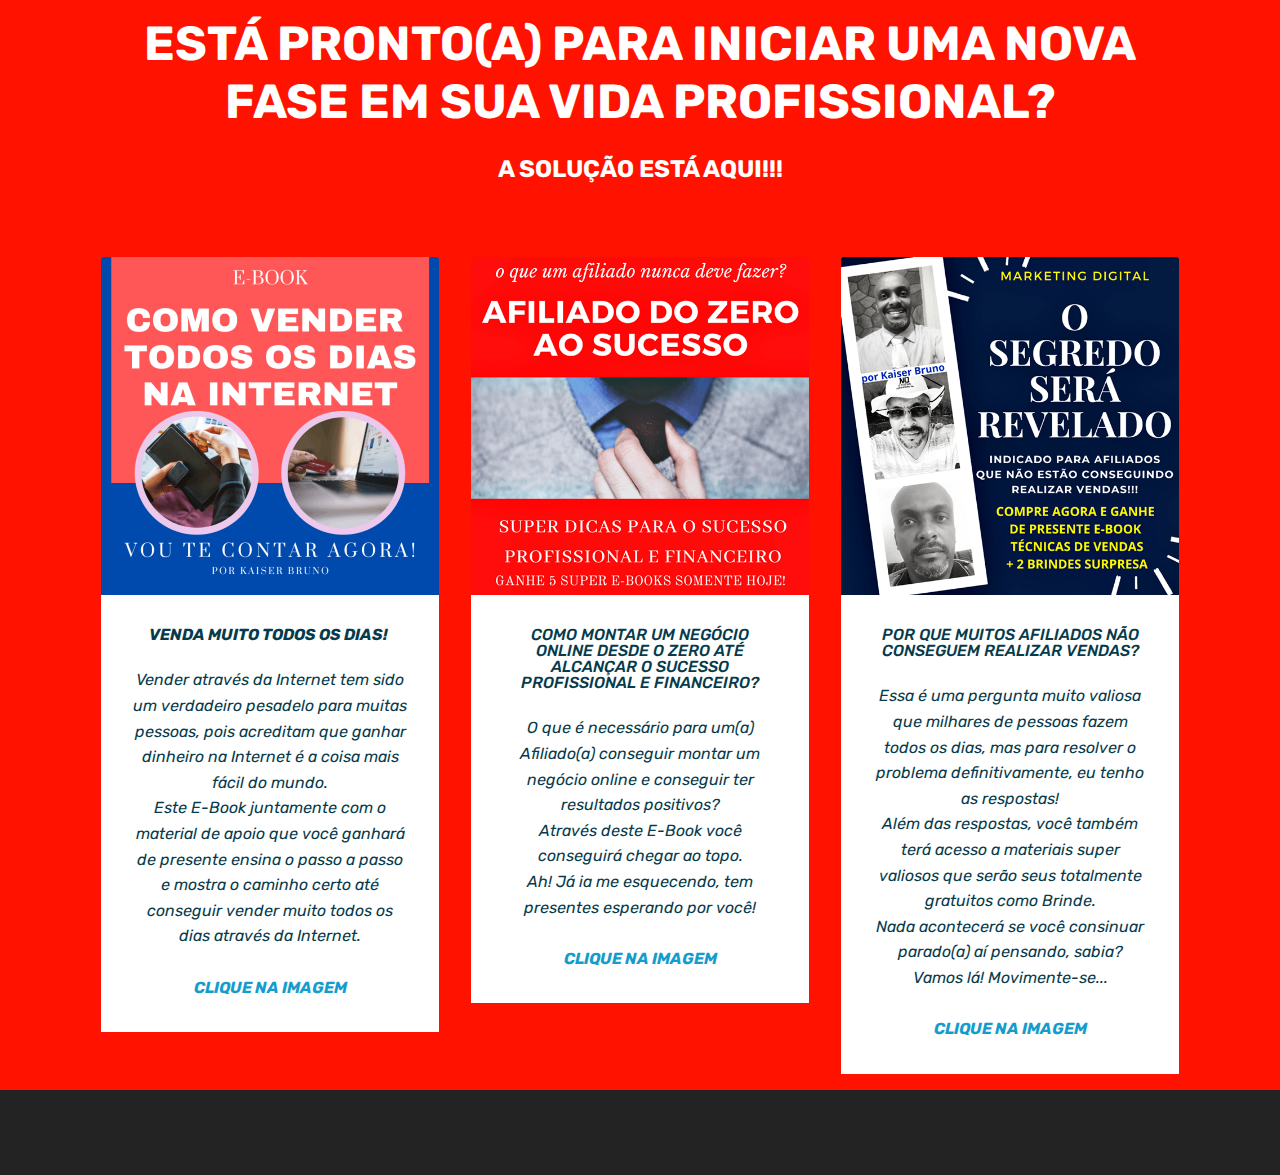
<file: index.html>
<!DOCTYPE html>
<html  >
<head>
  <!-- Site made with Mobirise Website Builder v4.12.3, https://mobirise.com -->
  <meta charset="UTF-8">
  <meta http-equiv="X-UA-Compatible" content="IE=edge">
  <meta name="generator" content="Mobirise v4.12.3, mobirise.com">
  <meta name="viewport" content="width=device-width, initial-scale=1, minimum-scale=1">
  <link rel="shortcut icon" href="assets/images/logo4.png" type="image/x-icon">
  <meta name="description" content="">
  
  
  <title>COMO VENDER TODOS OS DIAS NA INTERNET</title>
  <link rel="stylesheet" href="assets/bootstrap/css/bootstrap.min.css">
  <link rel="stylesheet" href="assets/bootstrap/css/bootstrap-grid.min.css">
  <link rel="stylesheet" href="assets/bootstrap/css/bootstrap-reboot.min.css">
  <link rel="stylesheet" href="assets/tether/tether.min.css">
  <link rel="stylesheet" href="assets/animatecss/animate.min.css">
  <link rel="stylesheet" href="assets/theme/css/style.css">
  <link rel="preload" as="style" href="assets/mobirise/css/mbr-additional.css"><link rel="stylesheet" href="assets/mobirise/css/mbr-additional.css" type="text/css">
  
  
  
</head>
<body>

<!-- Analytics -->
<!-- Google Analytics -->
<script>
window.ga=window.ga||function(){(ga.q=ga.q||[]).push(arguments)};ga.l=+new Date;
ga('create', 'UA-156899291-10', 'auto');
ga('send', 'pageview');
</script>
<script async src='https://www.google-analytics.com/analytics.js'></script>
<!-- End Google Analytics -->
<!-- /Analytics -->


  <section class="features18 popup-btn-cards cid-s1rIOv8RTz" id="features18-22">

    

    
    <div class="container">
        <h2 class="mbr-section-title pb-3 align-center mbr-fonts-style display-2"><strong>ESTÁ PRONTO(A) PARA INICIAR UMA NOVA FASE EM SUA VIDA PROFISSIONAL?</strong></h2>
        <h3 class="mbr-section-subtitle display-5 align-center mbr-fonts-style mbr-light"><strong>A SOLUÇÃO ESTÁ AQUI!!!</strong></h3>
        <div class="media-container-row pt-5 ">
            <div class="card p-3 col-12 col-md-6 col-lg-4">
                <div class="card-wrapper ">
                    <div class="card-img">
                        <div class="mbr-overlay"></div>
                        <div class="mbr-section-btn text-center"><a href="https://kaiserbruno.github.io/vendertodososdiasnainternet/" class="btn btn-secondary display-4" target="_blank">CONHECER AGORA!!!</a></div>
                        <a href="https://kaiserbruno.github.io/vendertodososdiasnainternet/" target="_blank"><img src="assets/images/afiliado-do-zero-ao-sucesso-1-676x676.png" alt="Mobirise" title=""></a>
                    </div>
                    <div class="card-box">
                        <h4 class="card-title mbr-fonts-style display-7"><strong><em>VENDA MUITO TODOS OS DIAS!</em>&nbsp;</strong></h4>
                        <p class="mbr-text mbr-fonts-style align-left display-7"><em>
                            Vender através da Internet tem sido um verdadeiro pesadelo para muitas pessoas, pois acreditam que ganhar dinheiro na Internet é a coisa mais fácil do mundo.<br>Este E-Book juntamente com o material de apoio que você ganhará de presente ensina o passo a passo e mostra o caminho certo até conseguir vender muito todos os dias através da Internet.</em><br><br><a href="https://kaiserbruno.github.io/vendertodososdiasnainternet/" target="_blank"><strong><em>CLIQUE NA IMAGEM</em></strong></a></p>
                    </div>
                </div>
            </div>
            <div class="card p-3 col-12 col-md-6 col-lg-4">
                <div class="card-wrapper">
                    <div class="card-img">
                        <div class="mbr-overlay"></div>
                        <div class="mbr-section-btn text-center"><a href="https://afiliadodozeroaosucesso.kpages.online/afiliadodozeroaosucesso" class="btn btn-secondary display-4" target="_blank">CONHECER AGORA!!!</a></div>
                        <a href="https://afiliadodozeroaosucesso.kpages.online/afiliadodozeroaosucesso" target="_blank"><img src="assets/images/600x600-3-600x600.png" alt="Mobirise" title=""></a>
                    </div>
                    <div class="card-box">
                        <h4 class="card-title mbr-fonts-style display-7"><em>COMO MONTAR UM NEGÓCIO ONLINE DESDE O ZERO ATÉ ALCANÇAR O SUCESSO PROFISSIONAL E FINANCEIRO?</em></h4>
                        <p class="mbr-text mbr-fonts-style display-7"><em>
                           O que é necessário para um(a) Afiliado(a) conseguir montar um negócio online e conseguir ter resultados positivos?<br>Através deste E-Book você conseguirá chegar ao topo.</em><br><em>Ah! Já ia me esquecendo, tem presentes esperando por você!</em><br><br><a href="https://afiliadodozeroaosucesso.kpages.online/afiliadodozeroaosucesso" target="_blank"><strong><em>CLIQUE NA IMAGEM</em></strong></a></p>
                    </div>
                </div>
            </div>

            <div class="card p-3 col-12 col-md-6 col-lg-4">
                <div class="card-wrapper">
                    <div class="card-img">
                        <div class="mbr-overlay"></div>
                        <div class="mbr-section-btn text-center"><a href="https://afiliadodozeroaosucesso.kpages.online/osegredoserarevelado" class="btn btn-secondary display-4" target="_blank">CONHECER AGORA!!!</a></div>
                        <a href="https://afiliadodozeroaosucesso.kpages.online/osegredoserarevelado" target="_blank"><img src="assets/images/600x600-2-600x600.png" alt="Mobirise" title=""></a>
                    </div>
                    <div class="card-box">
                        <h4 class="card-title mbr-fonts-style display-7"><em>POR QUE MUITOS AFILIADOS NÃO CONSEGUEM REALIZAR VENDAS?</em></h4>
                        <p class="mbr-text mbr-fonts-style display-7"><em>
                            Essa é uma pergunta muito valiosa que milhares de pessoas fazem todos os dias, mas para resolver o problema definitivamente, eu tenho as respostas!<br>Além das respostas, você também terá acesso a materiais super valiosos que serão seus totalmente gratuitos como Brinde.</em><br><em>Nada acontecerá se você consinuar parado(a) aí pensando, sabia?</em><br><em>Vamos lá! Movimente-se...<br></em><br><a href="https://afiliadodozeroaosucesso.kpages.online/osegredoserarevelado" target="_blank"><strong><em>CLIQUE NA IMAGEM</em></strong></a></p>
                    </div>
                </div>
            </div>

            
        </div>
    </div>
</section>

<section class="engine"><a href="https://mobirise.info/l">free website templates</a></section><section once="footers" class="cid-rYIjYRAOC5" id="footer6-1s">

    

    

    <div class="container">
        <div class="media-container-row align-center mbr-white">
            <div class="col-12">
                <p class="mbr-text mb-0 mbr-fonts-style display-7">
                    © Copyright 2020 Kaiser Bruno - All Rights Reserved
                </p>
            </div>
        </div>
    </div>
</section>


  <script src="assets/web/assets/jquery/jquery.min.js"></script>
  <script src="assets/popper/popper.min.js"></script>
  <script src="assets/bootstrap/js/bootstrap.min.js"></script>
  <script src="assets/tether/tether.min.js"></script>
  <script src="assets/smoothscroll/smooth-scroll.js"></script>
  <script src="assets/mbr-popup-btns/mbr-popup-btns.js"></script>
  <script src="assets/viewportchecker/jquery.viewportchecker.js"></script>
  <script src="assets/theme/js/script.js"></script>
  
  
 <div id="scrollToTop" class="scrollToTop mbr-arrow-up"><a style="text-align: center;"><i class="mbr-arrow-up-icon mbr-arrow-up-icon-cm cm-icon cm-icon-smallarrow-up"></i></a></div>
    <input name="animation" type="hidden">
  </body>
</html>
</file>
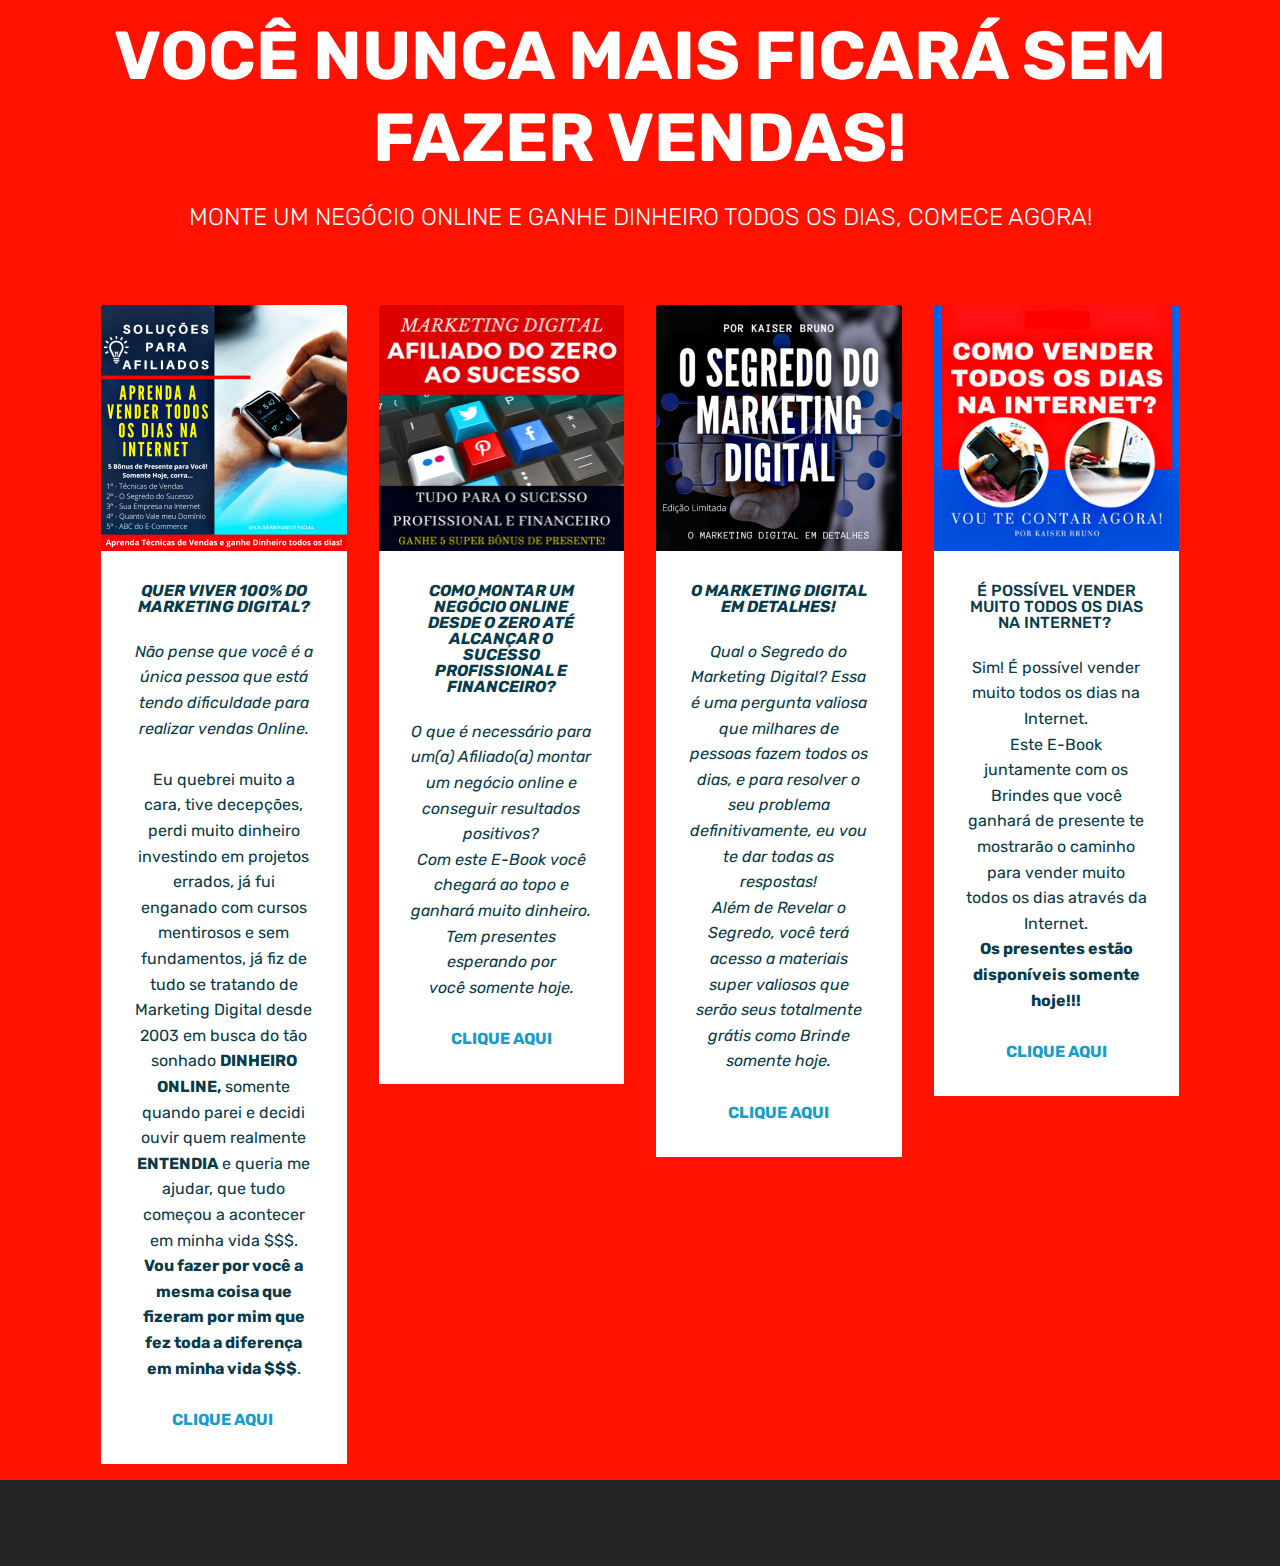
<file: home.html>
<!DOCTYPE html>
<html  >
<head>
  <!-- Site made with Mobirise Website Builder v4.12.3, https://mobirise.com -->
  <meta charset="UTF-8">
  <meta http-equiv="X-UA-Compatible" content="IE=edge">
  <meta name="generator" content="Mobirise v4.12.3, mobirise.com">
  <meta name="viewport" content="width=device-width, initial-scale=1, minimum-scale=1">
  <link rel="shortcut icon" href="assets/images/logo4.png" type="image/x-icon">
  <meta name="description" content="Escolha o E-Book que melhor lhe interessar e comece uma nova fase profissional no Marketing Digital.
Aprenda a crescer e ganhar muito dinheiro trabalhando através da Internet no conforto da sua casa.">
  
  
  <title>E-BOOKS PARA O MARKETING DIGITAL</title>
  <link rel="stylesheet" href="assets/web/assets/mobirise-icons/mobirise-icons.css">
  <link rel="stylesheet" href="assets/bootstrap/css/bootstrap.min.css">
  <link rel="stylesheet" href="assets/bootstrap/css/bootstrap-grid.min.css">
  <link rel="stylesheet" href="assets/bootstrap/css/bootstrap-reboot.min.css">
  <link rel="stylesheet" href="assets/tether/tether.min.css">
  <link rel="stylesheet" href="assets/animatecss/animate.min.css">
  <link rel="stylesheet" href="assets/theme/css/style.css">
  <link rel="preload" as="style" href="assets/mobirise/css/mbr-additional.css"><link rel="stylesheet" href="assets/mobirise/css/mbr-additional.css" type="text/css">
  
  
  
</head>
<body>

<!-- Analytics -->
<!-- Google Analytics -->
<script>
window.ga=window.ga||function(){(ga.q=ga.q||[]).push(arguments)};ga.l=+new Date;
ga('create', 'UA-156899291-10', 'auto');
ga('send', 'pageview');
</script>
<script async src='https://www.google-analytics.com/analytics.js'></script>
<!-- End Google Analytics -->

<!-- Facebook Pixel Code -->
<script>
  !function(f,b,e,v,n,t,s)
  {if(f.fbq)return;n=f.fbq=function(){n.callMethod?
  n.callMethod.apply(n,arguments):n.queue.push(arguments)};
  if(!f._fbq)f._fbq=n;n.push=n;n.loaded=!0;n.version='2.0';
  n.queue=[];t=b.createElement(e);t.async=!0;
  t.src=v;s=b.getElementsByTagName(e)[0];
  s.parentNode.insertBefore(t,s)}(window, document,'script',
  'https://connect.facebook.net/en_US/fbevents.js');
  fbq('init', '560024791331151');
  fbq('track', 'PageView');
</script>
<noscript><img height="1" width="1" style="display:none"
  src="https://www.facebook.com/tr?id=560024791331151&ev=PageView&noscript=1"
/></noscript>
<!-- End Facebook Pixel Code -->
<!-- /Analytics -->


  <section class="features18 popup-btn-cards cid-s1rIOv8RTz" id="features18-22">

    

    
    <div class="container">
        <h2 class="mbr-section-title pb-3 align-center mbr-fonts-style display-1"><strong>VOCÊ NUNCA MAIS FICARÁ SEM FAZER VENDAS!</strong></h2>
        <h3 class="mbr-section-subtitle display-5 align-center mbr-fonts-style mbr-light display-2">MONTE UM NEGÓCIO ONLINE E GANHE DINHEIRO TODOS OS DIAS, COMECE AGORA!</h3>
        <div class="media-container-row pt-5 ">
            <div class="card p-3 col-12 col-md-6 col-lg-3">
                <div class="card-wrapper ">
                    <div class="card-img">
                        <div class="mbr-overlay"></div>
                        <div class="mbr-section-btn text-center"><a href="https://afiliadodozeroaosucesso.kpages.online/naodesisti" class="btn btn-secondary display-4" target="_blank"><span class="mbri-touch mbr-iconfont mbr-iconfont-btn"></span>SABER MAIS!</a></div>
                        <a href="https://afiliadodozeroaosucesso.kpages.online/naodesisti"><img src="assets/images/capa-como-vender-todos-os-dias-na-internet-492x492.png" alt="Mobirise" title=""></a>
                    </div>
                    <div class="card-box">
                        <h4 class="card-title mbr-fonts-style display-7"><strong><em>QUER VIVER 100% DO MARKETING DIGITAL?</em></strong></h4>
                        <p class="mbr-text mbr-fonts-style align-left display-7"><em>Não pense que você é a única pessoa que está tendo dificuldade para realizar vendas Online.</em><br><br>Eu quebrei muito a cara, tive decepções, perdi muito dinheiro investindo em projetos errados, já fui enganado com cursos mentirosos e sem fundamentos, já fiz de tudo se tratando de Marketing Digital desde 2003 em busca do tão sonhado <strong>DINHEIRO ONLINE,</strong>&nbsp;somente quando parei e decidi ouvir quem realmente <strong>ENTENDIA</strong> e queria me ajudar, que tudo começou a acontecer em minha vida $$$.
<br><strong>Vou fazer por você a mesma coisa que fizeram por mim que fez toda a diferença em minha vida $$$</strong>.<br><br><a href="https://afiliadodozeroaosucesso.kpages.online/naodesisti" target="_blank"><strong>CLIQUE AQUI&nbsp;</strong></a><em><strong><br></strong></em></p>
                    </div>
                </div>
            </div>
            <div class="card p-3 col-12 col-md-6 col-lg-3">
                <div class="card-wrapper">
                    <div class="card-img">
                        <div class="mbr-overlay"></div>
                        <div class="mbr-section-btn text-center"><a href="https://afiliadodozeroaosucesso.kpages.online/afiliadodozeroaosucesso" class="btn btn-secondary display-4" target="_blank"><span class="mbri-touch mbr-iconfont mbr-iconfont-btn"></span>SABER MAIS!</a></div>
                        <a href="https://afiliadodozeroaosucesso.kpages.online/afiliadodozeroaosucesso" target="_blank"><img src="assets/images/600x600-2-492x492.png" alt="Mobirise" title=""></a>
                    </div>
                    <div class="card-box">
                        <h4 class="card-title mbr-fonts-style display-7"><em><strong>COMO MONTAR UM NEGÓCIO ONLINE DESDE O ZERO ATÉ ALCANÇAR O SUCESSO PROFISSIONAL E FINANCEIRO?</strong></em></h4>
                        <p class="mbr-text mbr-fonts-style display-7"><em>
                           O que é necessário para um(a) Afiliado(a) montar um negócio online e conseguir resultados positivos?<br>Com este E-Book você chegará ao topo e ganhará muito dinheiro.</em><br><em>Tem presentes esperando por você&nbsp;</em><em>somente hoje.</em><br><br><em><a href="https://afiliadodozeroaosucesso.kpages.online/afiliadodozeroaosucesso" target="_blank"><strong>CLIQUE AQUI</strong></a></em><strong><em><br></em></strong></p>
                    </div>
                </div>
            </div>

            <div class="card p-3 col-12 col-md-6 col-lg-3">
                <div class="card-wrapper">
                    <div class="card-img">
                        <div class="mbr-overlay"></div>
                        <div class="mbr-section-btn text-center"><a href="https://afiliadodozeroaosucesso.kpages.online/osegredoserarevelado" class="btn btn-secondary display-4" target="_blank"><span class="mbri-touch mbr-iconfont mbr-iconfont-btn"></span>SABER MAIS!</a></div>
                        <a href="https://afiliadodozeroaosucesso.kpages.online/osegredoserarevelado" target="_blank"><img src="assets/images/600x600-1-492x492.png" alt="Mobirise" title=""></a>
                    </div>
                    <div class="card-box">
                        <h4 class="card-title mbr-fonts-style display-7"><em><strong>O MARKETING DIGITAL EM DETALHES!</strong></em></h4>
                        <p class="mbr-text mbr-fonts-style display-7"><em>Qual o Segredo do Marketing Digital? Essa é uma pergunta valiosa que milhares de pessoas fazem todos os dias, e para resolver o seu problema definitivamente, eu vou te dar todas as respostas!<br>Além de Revelar o Segredo, você terá acesso a materiais super valiosos que serão seus totalmente grátis como Brinde somente hoje.</em><br><br><em><a href="https://afiliadodozeroaosucesso.kpages.online/osegredoserarevelado" target="_blank"><strong>CLIQUE AQUI</strong></a></em><strong><em><br></em></strong></p>
                    </div>
                </div>
            </div>

            <div class="card p-3 col-12 col-md-6 col-lg-3">
                <div class="card-wrapper">
                    <div class="card-img">
                        <div class="mbr-overlay"></div>
                        <div class="mbr-section-btn text-center"><a href="https://mobirise.co" class="btn btn-secondary display-4"><span class="mbri-touch mbr-iconfont mbr-iconfont-btn"></span>SABER MAIS!</a></div>
                        <a href="https://kaiserbruno.github.io/vendertodososdiasnainternet/"><img src="assets/images/300x300-1-300x300.png" alt="Mobirise" title=""></a>
                    </div>
                    <div class="card-box">
                        <h4 class="card-title mbr-fonts-style display-7">É POSSÍVEL VENDER MUITO TODOS OS DIAS NA INTERNET?&nbsp;</h4>
                        <p class="mbr-text mbr-fonts-style display-7">Sim! É possível vender muito todos os dias na Internet.<br>Este E-Book juntamente com os Brindes que você ganhará de presente te mostrarão o caminho para vender muito todos os dias através da Internet.
<br><strong>Os presentes estão disponíveis somente hoje!!!</strong><br><br><a href="https://kaiserbruno.github.io/vendertodososdiasnainternet/" target="_blank"><strong>CLIQUE AQUI</strong></a></p>
                    </div>
                </div>
            </div>
        </div>
    </div>
</section>

<section class="engine"><a href="https://mobirise.info/h">create a web page for free</a></section><section once="footers" class="cid-rYIjYRAOC5" id="footer6-1s">

    

    

    <div class="container">
        <div class="media-container-row align-center mbr-white">
            <div class="col-12">
                <p class="mbr-text mb-0 mbr-fonts-style display-7">
                    © Copyright 2020 Kaiser Bruno - All Rights Reserved
                </p>
            </div>
        </div>
    </div>
</section>


  <script src="assets/web/assets/jquery/jquery.min.js"></script>
  <script src="assets/popper/popper.min.js"></script>
  <script src="assets/bootstrap/js/bootstrap.min.js"></script>
  <script src="assets/tether/tether.min.js"></script>
  <script src="assets/smoothscroll/smooth-scroll.js"></script>
  <script src="assets/mbr-popup-btns/mbr-popup-btns.js"></script>
  <script src="assets/viewportchecker/jquery.viewportchecker.js"></script>
  <script src="assets/theme/js/script.js"></script>
  
  
 <div id="scrollToTop" class="scrollToTop mbr-arrow-up"><a style="text-align: center;"><i class="mbr-arrow-up-icon mbr-arrow-up-icon-cm cm-icon cm-icon-smallarrow-up"></i></a></div>
    <input name="animation" type="hidden">
  </body>
</html>
</file>
<file: assets/theme/css/style.css>
@charset "UTF-8";
/*!
 * Mobirise v4 theme (https://mobirise.com/)
 * Copyright 2017 Mobirise
 */
section {
  background-color: #eeeeee;
}

body {
  font-style: normal;
  line-height: 1.5;
}

section,
.container,
.container-fluid {
  position: relative;
  word-wrap: break-word;
}

a.mbr-iconfont:hover {
  text-decoration: none;
}

.article .lead p,
.article .lead ul,
.article .lead ol,
.article .lead pre,
.article .lead blockquote {
  margin-bottom: 0;
}

ul,
ol,
pre,
blockquote {
  margin-bottom: 2.3125rem;
}

pre {
  background: #f4f4f4;
  padding: 10px 24px;
  white-space: pre-wrap;
}

.inactive {
  -webkit-user-select: none;
  -moz-user-select: none;
  -ms-user-select: none;
  user-select: none;
  pointer-events: none;
  -webkit-user-drag: none;
  user-drag: none;
}

.mbr-section__comments .row {
  justify-content: center;
  -webkit-justify-content: center;
}

a {
  font-style: normal;
  font-weight: 400;
  cursor: pointer;
}
a, a:hover {
  text-decoration: none;
}

figure {
  margin-bottom: 0;
}

body {
  color: #232323;
}

h1,
h2,
h3,
h4,
h5,
h6,
.h1,
.h2,
.h3,
.h4,
.h5,
.h6,
.display-1,
.display-2,
.display-3,
.display-4 {
  line-height: 1;
  word-break: break-word;
  word-wrap: break-word;
}

.mbr-section-title {
  font-style: normal;
  line-height: 1.2;
}

.mbr-section-subtitle {
  line-height: 1.3;
}

.mbr-text {
  font-style: normal;
  line-height: 1.6;
}

b,
strong {
  font-weight: bold;
}

blockquote {
  padding: 10px 0 10px 20px;
  position: relative;
  border-left: 2px solid;
  border-color: #ff3366;
}

input:-webkit-autofill, input:-webkit-autofill:hover, input:-webkit-autofill:focus, input:-webkit-autofill:active {
  transition-delay: 9999s;
  transition-property: background-color, color;
}

textarea[type=hidden] {
  display: none;
}

body {
  position: relative;
}

section {
  background-position: 50% 50%;
  background-repeat: no-repeat;
  background-size: cover;
}
section .mbr-background-video,
section .mbr-background-video-preview {
  position: absolute;
  bottom: 0;
  left: 0;
  right: 0;
  top: 0;
}

.hidden {
  visibility: hidden;
}

.mbr-z-index20 {
  z-index: 20;
}

/*! Base colors */
.mbr-white {
  color: #ffffff;
}

.mbr-black {
  color: #000000;
}

.mbr-bg-white {
  background-color: #ffffff;
}

.mbr-bg-black {
  background-color: #000000;
}

/*! Text-aligns */
.align-left {
  text-align: left;
}

.align-center {
  text-align: center;
}

.align-right {
  text-align: right;
}

@media (max-width: 767px) {
  .align-left,
.align-center,
.align-right,
.mbr-section-btn,
.mbr-section-title {
    text-align: center;
  }
}
/*! Font-weight  */
.mbr-light {
  font-weight: 300;
}

.mbr-regular {
  font-weight: 400;
}

.mbr-semibold {
  font-weight: 500;
}

.mbr-bold {
  font-weight: 700;
}

/*! Media  */
.media-size-item {
  -webkit-flex: 1 1 auto;
  -moz-flex: 1 1 auto;
  -ms-flex: 1 1 auto;
  -o-flex: 1 1 auto;
  flex: 1 1 auto;
}

.media-content {
  -webkit-flex-basis: 100%;
  flex-basis: 100%;
}

.media-container-row {
  display: -ms-flexbox;
  display: -webkit-flex;
  display: flex;
  -webkit-flex-direction: row;
  -ms-flex-direction: row;
  flex-direction: row;
  -webkit-flex-wrap: wrap;
  -ms-flex-wrap: wrap;
  flex-wrap: wrap;
  -webkit-justify-content: center;
  -ms-flex-pack: center;
  justify-content: center;
  -webkit-align-content: center;
  -ms-flex-line-pack: center;
  align-content: center;
  -webkit-align-items: start;
  -ms-flex-align: start;
  align-items: start;
}
.media-container-row .media-size-item {
  width: 400px;
}

.media-container-column {
  display: -ms-flexbox;
  display: -webkit-flex;
  display: flex;
  -webkit-flex-direction: column;
  -ms-flex-direction: column;
  flex-direction: column;
  -webkit-flex-wrap: wrap;
  -ms-flex-wrap: wrap;
  flex-wrap: wrap;
  -webkit-justify-content: center;
  -ms-flex-pack: center;
  justify-content: center;
  -webkit-align-content: center;
  -ms-flex-line-pack: center;
  align-content: center;
  -webkit-align-items: stretch;
  -ms-flex-align: stretch;
  align-items: stretch;
}
.media-container-column > * {
  width: 100%;
}

@media (min-width: 992px) {
  .media-container-row {
    -webkit-flex-wrap: nowrap;
    -ms-flex-wrap: nowrap;
    flex-wrap: nowrap;
  }
}
figure {
  overflow: hidden;
}

figure[mbr-media-size] {
  transition: width 0.1s;
}

.mbr-figure img,
.mbr-figure iframe {
  display: block;
  width: 100%;
}

.card {
  background-color: transparent;
  border: none;
}

.card-box {
  width: 100%;
}

.card-img {
  text-align: center;
  flex-shrink: 0;
  -webkit-flex-shrink: 0;
}

.media {
  max-width: 100%;
  margin: 0 auto;
}

.mbr-figure {
  -ms-flex-item-align: center;
  -ms-grid-row-align: center;
  -webkit-align-self: center;
  align-self: center;
}

.media-container > div {
  max-width: 100%;
}

.mbr-figure img,
.card-img img {
  width: 100%;
}

@media (max-width: 991px) {
  .media-size-item {
    width: auto !important;
  }

  .media {
    width: auto;
  }

  .mbr-figure {
    width: 100% !important;
  }
}
/*! Buttons */
.btn {
  font-weight: 500;
  border-width: 2px;
  font-style: normal;
  letter-spacing: 1px;
  margin: 0.4rem 0.8rem;
  white-space: normal;
  -webkit-transition: all 0.3s ease-in-out;
  -moz-transition: all 0.3s ease-in-out;
  transition: all 0.3s ease-in-out;
  display: inline-flex;
  align-items: center;
  justify-content: center;
  word-break: break-word;
  -webkit-align-items: center;
  -webkit-justify-content: center;
  display: -webkit-inline-flex;
}

.btn-sm {
  font-weight: 500;
  letter-spacing: 1px;
  -webkit-transition: all 0.3s ease-in-out;
  -moz-transition: all 0.3s ease-in-out;
  transition: all 0.3s ease-in-out;
}

.btn-md {
  font-weight: 500;
  letter-spacing: 1px;
  margin: 0.4rem 0.8rem !important;
  -webkit-transition: all 0.3s ease-in-out;
  -moz-transition: all 0.3s ease-in-out;
  transition: all 0.3s ease-in-out;
}

.btn-lg {
  font-weight: 500;
  letter-spacing: 1px;
  margin: 0.4rem 0.8rem !important;
  -webkit-transition: all 0.3s ease-in-out;
  -moz-transition: all 0.3s ease-in-out;
  transition: all 0.3s ease-in-out;
}

.mbr-section-btn {
  margin-left: -0.25rem;
  margin-right: -0.25rem;
  font-size: 0;
}

nav .mbr-section-btn {
  margin-left: 0rem;
  margin-right: 0rem;
}

.btn-form {
  border-radius: 0;
}
.btn-form:hover {
  cursor: pointer;
}

/*! Btn icon margin */
.btn .mbr-iconfont,
.btn.btn-sm .mbr-iconfont {
  cursor: pointer;
  margin-right: 0.5rem;
}

.btn.btn-md .mbr-iconfont,
.btn.btn-md .mbr-iconfont {
  margin-right: 0.8rem;
}

.mbr-regular {
  font-weight: 400;
}

.mbr-semibold {
  font-weight: 500;
}

.mbr-bold {
  font-weight: 700;
}

[type=submit] {
  -webkit-appearance: none;
}

/*! Full-screen */
.mbr-fullscreen .mbr-overlay {
  min-height: 100vh;
}

.mbr-fullscreen {
  display: flex;
  display: -webkit-flex;
  display: -moz-flex;
  display: -ms-flex;
  display: -o-flex;
  align-items: center;
  -webkit-align-items: center;
  min-height: 100vh;
  padding-top: 3rem;
  padding-bottom: 3rem;
}

/*! Map */
.map {
  height: 25rem;
  position: relative;
}
.map iframe {
  width: 100%;
  height: 100%;
}

.mbr-overlay {
  background-color: #000;
  bottom: 0;
  left: 0;
  opacity: 0.5;
  position: absolute;
  right: 0;
  top: 0;
  z-index: 0;
  pointer-events: none;
}

/* Form */
blockquote {
  font-style: italic;
  padding: 10px 0 10px 20px;
  font-size: 1.09rem;
  position: relative;
  border-width: 3px;
}

.form-control {
  background-color: #f5f5f5;
  box-shadow: none;
  color: #565656;
  line-height: 1.43;
  min-height: 3.5em;
  padding: 1.07em 0.5em;
}
.form-control, .form-control:focus {
  border: 1px solid #e8e8e8;
}
.form-active .form-control:invalid {
  border-color: red;
}

.form-control-label {
  position: relative;
  cursor: pointer;
  margin-bottom: 0.357em;
  padding: 0;
}

.alert {
  color: #ffffff;
  border-radius: 0;
  border: 0;
  font-size: 0.875rem;
  line-height: 1.5;
  margin-bottom: 1.875rem;
  padding: 1.25rem;
  position: relative;
}
.alert.alert-form::after {
  background-color: inherit;
  bottom: -7px;
  content: "";
  display: block;
  height: 14px;
  left: 50%;
  margin-left: -7px;
  position: absolute;
  transform: rotate(45deg);
  width: 14px;
  -webkit-transform: rotate(45deg);
}

.form-asterisk {
  font-family: initial;
  position: absolute;
  top: -2px;
  font-weight: normal;
}

/*! Scroll to top arrow */
#scrollToTop a i:before {
  content: "";
  position: absolute;
  height: 40%;
  top: 25%;
  background: #fff;
  width: 2px;
  left: calc(50% - 1px);
}
#scrollToTop a i:after {
  content: "";
  position: absolute;
  display: block;
  border-top: 2px solid #fff;
  border-right: 2px solid #fff;
  width: 40%;
  height: 40%;
  left: 30%;
  bottom: 30%;
  transform: rotate(135deg);
  -webkit-transform: rotate(135deg);
}

.mbr-arrow-up {
  bottom: 25px;
  right: 90px;
  position: fixed;
  text-align: right;
  z-index: 5000;
  color: #ffffff;
  font-size: 32px;
  transform: rotate(180deg);
  -webkit-transform: rotate(180deg);
}

.mbr-arrow-up a {
  background: rgba(0, 0, 0, 0.2);
  border-radius: 3px;
  color: #fff;
  display: inline-block;
  height: 60px;
  width: 60px;
  outline-style: none !important;
  position: relative;
  text-decoration: none;
  transition: all 0.3s ease-in-out;
  cursor: pointer;
  text-align: center;
}
.mbr-arrow-up a:hover {
  background-color: rgba(0, 0, 0, 0.4);
}
.mbr-arrow-up a i {
  line-height: 60px;
}

.mbr-arrow-up-icon {
  display: block;
  color: #fff;
}

.mbr-arrow-up-icon::before {
  content: "›";
  display: inline-block;
  font-family: serif;
  font-size: 32px;
  line-height: 1;
  font-style: normal;
  position: relative;
  top: 6px;
  left: -4px;
  -webkit-transform: rotate(-90deg);
  transform: rotate(-90deg);
}

/*! Arrow Down */
.mbr-arrow {
  position: absolute;
  bottom: 45px;
  left: 50%;
  width: 60px;
  height: 60px;
  cursor: pointer;
  background-color: rgba(80, 80, 80, 0.5);
  border-radius: 50%;
  -webkit-transform: translateX(-50%);
  transform: translateX(-50%);
}
.mbr-arrow > a {
  display: inline-block;
  text-decoration: none;
  outline-style: none;
  -webkit-animation: arrowdown 1.7s ease-in-out infinite;
  animation: arrowdown 1.7s ease-in-out infinite;
}
.mbr-arrow > a > i {
  position: absolute;
  top: -2px;
  left: 15px;
  font-size: 2rem;
}

@keyframes arrowdown {
  0% {
    transform: translateY(0px);
    -webkit-transform: translateY(0px);
  }
  50% {
    transform: translateY(-5px);
    -webkit-transform: translateY(-5px);
  }
  100% {
    transform: translateY(0px);
    -webkit-transform: translateY(0px);
  }
}
@-webkit-keyframes arrowdown {
  0% {
    transform: translateY(0px);
    -webkit-transform: translateY(0px);
  }
  50% {
    transform: translateY(-5px);
    -webkit-transform: translateY(-5px);
  }
  100% {
    transform: translateY(0px);
    -webkit-transform: translateY(0px);
  }
}
@media (max-width: 500px) {
  .mbr-arrow-up {
    left: 50%;
    right: auto;
    transform: translateX(-50%) rotate(180deg);
    -webkit-transform: translateX(-50%) rotate(180deg);
  }
}
/*Gradients animation*/
@keyframes gradient-animation {
  from {
    background-position: 0% 100%;
    animation-timing-function: ease-in-out;
  }
  to {
    background-position: 100% 0%;
    animation-timing-function: ease-in-out;
  }
}
@-webkit-keyframes gradient-animation {
  from {
    background-position: 0% 100%;
    animation-timing-function: ease-in-out;
  }
  to {
    background-position: 100% 0%;
    animation-timing-function: ease-in-out;
  }
}
.bg-gradient {
  background-size: 200% 200%;
  animation: gradient-animation 5s infinite alternate;
  -webkit-animation: gradient-animation 5s infinite alternate;
}

.menu .navbar-brand {
  display: -webkit-flex;
}
.menu .navbar-brand span {
  display: flex;
  display: -webkit-flex;
}
.menu .navbar-brand .navbar-caption-wrap {
  display: -webkit-flex;
}
.menu .navbar-brand .navbar-logo img {
  display: -webkit-flex;
}
@media (min-width: 768px) and (max-width: 1023px) {
  .menu .navbar-toggleable-sm .navbar-nav {
    display: -webkit-box;
    display: -webkit-flex;
    display: -ms-flexbox;
  }
}
@media (max-width: 1023px) {
  .menu .navbar-collapse {
    max-height: 93.5vh;
  }
  .menu .navbar-collapse.show {
    overflow: auto;
  }
}
@media (min-width: 1024px) {
  .menu .navbar-nav.nav-dropdown {
    display: -webkit-flex;
  }
  .menu .navbar-toggleable-sm .navbar-collapse {
    display: -webkit-flex !important;
  }
  .menu .collapsed .navbar-collapse {
    max-height: 93.5vh;
  }
  .menu .collapsed .navbar-collapse.show {
    overflow: auto;
  }
}
@media (max-width: 767px) {
  .menu .navbar-collapse {
    max-height: 80vh;
  }
}

/* Others*/
.note-check a[data-value=Rubik] {
  font-style: normal;
}

.mbr-arrow a {
  color: #ffffff;
}

@media (max-width: 767px) {
  .mbr-arrow {
    display: none;
  }
}
.navbar {
  display: -webkit-flex;
  -webkit-flex-wrap: wrap;
  -webkit-align-items: center;
  -webkit-justify-content: space-between;
}

.navbar-collapse {
  -webkit-flex-basis: 100%;
  -webkit-flex-grow: 1;
  -webkit-align-items: center;
}

.nav-dropdown .link {
  padding: 0.667em 1.667em !important;
  margin: 0 !important;
}

.nav {
  display: -webkit-flex;
  -webkit-flex-wrap: wrap;
}

.row {
  display: -webkit-flex;
  -webkit-flex-wrap: wrap;
}

.justify-content-center {
  -webkit-justify-content: center;
}

.form-inline {
  display: -webkit-flex;
  -webkit-flex-flow: row wrap;
  -webkit-align-items: center;
}

.card-wrapper {
  -webkit-flex: 1;
}

.carousel-control {
  z-index: 10;
  display: -webkit-flex;
  -webkit-align-items: center;
  -webkit-justify-content: center;
}

.carousel-controls {
  display: -webkit-flex;
}

.media {
  display: -webkit-flex;
}

.form-group:focus {
  outline: none;
}

.jq-selectbox__select {
  padding: 1.07em 0.5em;
  position: absolute;
  top: 0;
  left: 0;
  width: 100%;
}

.jq-selectbox__dropdown {
  position: absolute;
  top: 100%;
  left: 0 !important;
  width: 100% !important;
}

.jq-selectbox__trigger-arrow {
  transform: translateY(-50%);
}

.jq-selectbox li {
  padding: 1.07em 0.5em;
}

input[type=range] {
  padding-left: 0 !important;
  padding-right: 0 !important;
}

.modal-dialog,
.modal-content {
  height: 100%;
}

.modal-dialog .carousel-inner {
  height: calc(100vh - 1.75rem);
}
@media (max-width: 575px) {
  .modal-dialog .carousel-inner {
    height: calc(100vh - 1rem);
  }
}

.carousel-item {
  text-align: center;
}

.carousel-item img {
  margin: auto;
}

.navbar-toggler {
  -webkit-align-self: flex-start;
  -ms-flex-item-align: start;
  align-self: flex-start;
  padding: 0.25rem 0.75rem;
  font-size: 1.25rem;
  line-height: 1;
  background: transparent;
  border: 1px solid transparent;
  -webkit-border-radius: 0.25rem;
  border-radius: 0.25rem;
}

.navbar-toggler:focus,
.navbar-toggler:hover {
  text-decoration: none;
}

.navbar-toggler-icon {
  display: inline-block;
  width: 1.5em;
  height: 1.5em;
  vertical-align: middle;
  content: "";
  background: no-repeat center center;
  -webkit-background-size: 100% 100%;
  -o-background-size: 100% 100%;
  background-size: 100% 100%;
}

.navbar-toggler-left {
  position: absolute;
  left: 1rem;
}

.navbar-toggler-right {
  position: absolute;
  right: 1rem;
}

@media (max-width: 575px) {
  .navbar-toggleable .navbar-nav .dropdown-menu {
    position: static;
    float: none;
  }

  .navbar-toggleable > .container {
    padding-right: 0;
    padding-left: 0;
  }
}
@media (min-width: 576px) {
  .navbar-toggleable {
    -webkit-box-orient: horizontal;
    -webkit-box-direction: normal;
    -webkit-flex-direction: row;
    -ms-flex-direction: row;
    flex-direction: row;
    -webkit-flex-wrap: nowrap;
    -ms-flex-wrap: nowrap;
    flex-wrap: nowrap;
    -webkit-box-align: center;
    -webkit-align-items: center;
    -ms-flex-align: center;
    align-items: center;
  }

  .navbar-toggleable .navbar-nav {
    -webkit-box-orient: horizontal;
    -webkit-box-direction: normal;
    -webkit-flex-direction: row;
    -ms-flex-direction: row;
    flex-direction: row;
  }

  .navbar-toggleable .navbar-nav .nav-link {
    padding-right: 0.5rem;
    padding-left: 0.5rem;
  }

  .navbar-toggleable > .container {
    display: -webkit-box;
    display: -webkit-flex;
    display: -ms-flexbox;
    display: flex;
    -webkit-flex-wrap: nowrap;
    -ms-flex-wrap: nowrap;
    flex-wrap: nowrap;
    -webkit-box-align: center;
    -webkit-align-items: center;
    -ms-flex-align: center;
    align-items: center;
  }

  .navbar-toggleable .navbar-collapse {
    display: -webkit-box !important;
    display: -webkit-flex !important;
    display: -ms-flexbox !important;
    display: flex !important;
    width: 100%;
  }

  .navbar-toggleable .navbar-toggler {
    display: none;
  }
}
@media (max-width: 767px) {
  .navbar-toggleable-sm .navbar-nav .dropdown-menu {
    position: static;
    float: none;
  }

  .navbar-toggleable-sm > .container {
    padding-right: 0;
    padding-left: 0;
  }
}
@media (min-width: 768px) {
  .navbar-toggleable-sm {
    -webkit-box-orient: horizontal;
    -webkit-box-direction: normal;
    -webkit-flex-direction: row;
    -ms-flex-direction: row;
    flex-direction: row;
    -webkit-flex-wrap: nowrap;
    -ms-flex-wrap: nowrap;
    flex-wrap: nowrap;
    -webkit-box-align: center;
    -webkit-align-items: center;
    -ms-flex-align: center;
    align-items: center;
  }

  .navbar-toggleable-sm .navbar-nav {
    -webkit-box-orient: horizontal;
    -webkit-box-direction: normal;
    -webkit-flex-direction: row;
    -ms-flex-direction: row;
    flex-direction: row;
  }

  .navbar-toggleable-sm .navbar-nav .nav-link {
    padding-right: 0.5rem;
    padding-left: 0.5rem;
  }

  .navbar-toggleable-sm > .container {
    display: -webkit-box;
    display: -webkit-flex;
    display: -ms-flexbox;
    display: flex;
    -webkit-flex-wrap: nowrap;
    -ms-flex-wrap: nowrap;
    flex-wrap: nowrap;
    -webkit-box-align: center;
    -webkit-align-items: center;
    -ms-flex-align: center;
    align-items: center;
  }

  .navbar-toggleable-sm .navbar-collapse {
    display: none;
    width: 100%;
  }

  .navbar-toggleable-sm .navbar-toggler {
    display: none;
  }
}
@media (max-width: 1023px) {
  .navbar-toggleable-md .navbar-nav .dropdown-menu {
    position: static;
    float: none;
  }

  .navbar-toggleable-md > .container {
    padding-right: 0;
    padding-left: 0;
  }
}
@media (min-width: 1024px) {
  .navbar-toggleable-md {
    -webkit-box-orient: horizontal;
    -webkit-box-direction: normal;
    -webkit-flex-direction: row;
    -ms-flex-direction: row;
    flex-direction: row;
    -webkit-flex-wrap: nowrap;
    -ms-flex-wrap: nowrap;
    flex-wrap: nowrap;
    -webkit-box-align: center;
    -webkit-align-items: center;
    -ms-flex-align: center;
    align-items: center;
  }

  .navbar-toggleable-md .navbar-nav {
    -webkit-box-orient: horizontal;
    -webkit-box-direction: normal;
    -webkit-flex-direction: row;
    -ms-flex-direction: row;
    flex-direction: row;
  }

  .navbar-toggleable-md .navbar-nav .nav-link {
    padding-right: 0.5rem;
    padding-left: 0.5rem;
  }

  .navbar-toggleable-md > .container {
    display: -webkit-box;
    display: -webkit-flex;
    display: -ms-flexbox;
    display: flex;
    -webkit-flex-wrap: nowrap;
    -ms-flex-wrap: nowrap;
    flex-wrap: nowrap;
    -webkit-box-align: center;
    -webkit-align-items: center;
    -ms-flex-align: center;
    align-items: center;
  }

  .navbar-toggleable-md .navbar-collapse {
    display: -webkit-box !important;
    display: -webkit-flex !important;
    display: -ms-flexbox !important;
    display: flex !important;
    width: 100%;
  }

  .navbar-toggleable-md .navbar-toggler {
    display: none;
  }
}
@media (max-width: 1199px) {
  .navbar-toggleable-lg .navbar-nav .dropdown-menu {
    position: static;
    float: none;
  }

  .navbar-toggleable-lg > .container {
    padding-right: 0;
    padding-left: 0;
  }
}
@media (min-width: 1200px) {
  .navbar-toggleable-lg {
    -webkit-box-orient: horizontal;
    -webkit-box-direction: normal;
    -webkit-flex-direction: row;
    -ms-flex-direction: row;
    flex-direction: row;
    -webkit-flex-wrap: nowrap;
    -ms-flex-wrap: nowrap;
    flex-wrap: nowrap;
    -webkit-box-align: center;
    -webkit-align-items: center;
    -ms-flex-align: center;
    align-items: center;
  }

  .navbar-toggleable-lg .navbar-nav {
    -webkit-box-orient: horizontal;
    -webkit-box-direction: normal;
    -webkit-flex-direction: row;
    -ms-flex-direction: row;
    flex-direction: row;
  }

  .navbar-toggleable-lg .navbar-nav .nav-link {
    padding-right: 0.5rem;
    padding-left: 0.5rem;
  }

  .navbar-toggleable-lg > .container {
    display: -webkit-box;
    display: -webkit-flex;
    display: -ms-flexbox;
    display: flex;
    -webkit-flex-wrap: nowrap;
    -ms-flex-wrap: nowrap;
    flex-wrap: nowrap;
    -webkit-box-align: center;
    -webkit-align-items: center;
    -ms-flex-align: center;
    align-items: center;
  }

  .navbar-toggleable-lg .navbar-collapse {
    display: -webkit-box !important;
    display: -webkit-flex !important;
    display: -ms-flexbox !important;
    display: flex !important;
    width: 100%;
  }

  .navbar-toggleable-lg .navbar-toggler {
    display: none;
  }
}
.navbar-toggleable-xl {
  -webkit-box-orient: horizontal;
  -webkit-box-direction: normal;
  -webkit-flex-direction: row;
  -ms-flex-direction: row;
  flex-direction: row;
  -webkit-flex-wrap: nowrap;
  -ms-flex-wrap: nowrap;
  flex-wrap: nowrap;
  -webkit-box-align: center;
  -webkit-align-items: center;
  -ms-flex-align: center;
  align-items: center;
}

.navbar-toggleable-xl .navbar-nav .dropdown-menu {
  position: static;
  float: none;
}

.navbar-toggleable-xl > .container {
  padding-right: 0;
  padding-left: 0;
}

.navbar-toggleable-xl .navbar-nav {
  -webkit-box-orient: horizontal;
  -webkit-box-direction: normal;
  -webkit-flex-direction: row;
  -ms-flex-direction: row;
  flex-direction: row;
}

.navbar-toggleable-xl .navbar-nav .nav-link {
  padding-right: 0.5rem;
  padding-left: 0.5rem;
}

.navbar-toggleable-xl > .container {
  display: -webkit-box;
  display: -webkit-flex;
  display: -ms-flexbox;
  display: flex;
  -webkit-flex-wrap: nowrap;
  -ms-flex-wrap: nowrap;
  flex-wrap: nowrap;
  -webkit-box-align: center;
  -webkit-align-items: center;
  -ms-flex-align: center;
  align-items: center;
}

.navbar-toggleable-xl .navbar-collapse {
  display: -webkit-box !important;
  display: -webkit-flex !important;
  display: -ms-flexbox !important;
  display: flex !important;
  width: 100%;
}

.navbar-toggleable-xl .navbar-toggler {
  display: none;
}

.card-img {
  width: auto;
}

.menu .navbar.collapsed:not(.beta-menu) {
  flex-direction: column;
  -webkit-flex-direction: column;
}

.carousel-item.active,
.carousel-item-next,
.carousel-item-prev {
  display: -webkit-box;
  display: -webkit-flex;
  display: -ms-flexbox;
  display: flex;
}

.note-air-layout .dropup .dropdown-menu,
.note-air-layout .navbar-fixed-bottom .dropdown .dropdown-menu {
  bottom: initial !important;
}

html,
body {
  height: auto;
  min-height: 100vh;
}

.dropup .dropdown-toggle::after {
  display: none;
}.engine {
	position: absolute;
	text-indent: -2400px;
	text-align: center;
	padding: 0;
	top: 0;
	left: -2400px;
}
</file>
<file: assets/mobirise/css/mbr-additional.css>
@import url(https://fonts.googleapis.com/css?family=Rubik:300,300i,400,400i,500,500i,700,700i,900,900i&display=swap);





body {
  font-family: Rubik;
}
.display-1 {
  font-family: 'Rubik', sans-serif;
  font-size: 4.25rem;
  font-display: swap;
}
.display-1 > .mbr-iconfont {
  font-size: 6.8rem;
}
.display-2 {
  font-family: 'Rubik', sans-serif;
  font-size: 3rem;
  font-display: swap;
}
.display-2 > .mbr-iconfont {
  font-size: 4.8rem;
}
.display-4 {
  font-family: 'Rubik', sans-serif;
  font-size: 1rem;
  font-display: swap;
}
.display-4 > .mbr-iconfont {
  font-size: 1.6rem;
}
.display-5 {
  font-family: 'Rubik', sans-serif;
  font-size: 1.5rem;
  font-display: swap;
}
.display-5 > .mbr-iconfont {
  font-size: 2.4rem;
}
.display-7 {
  font-family: 'Rubik', sans-serif;
  font-size: 1rem;
  font-display: swap;
}
.display-7 > .mbr-iconfont {
  font-size: 1.6rem;
}
/* ---- Fluid typography for mobile devices ---- */
/* 1.4 - font scale ratio ( bootstrap == 1.42857 ) */
/* 100vw - current viewport width */
/* (48 - 20)  48 == 48rem == 768px, 20 == 20rem == 320px(minimal supported viewport) */
/* 0.65 - min scale variable, may vary */
@media (max-width: 768px) {
  .display-1 {
    font-size: 3.4rem;
    font-size: calc( 2.1374999999999997rem + (4.25 - 2.1374999999999997) * ((100vw - 20rem) / (48 - 20)));
    line-height: calc( 1.4 * (2.1374999999999997rem + (4.25 - 2.1374999999999997) * ((100vw - 20rem) / (48 - 20))));
  }
  .display-2 {
    font-size: 2.4rem;
    font-size: calc( 1.7rem + (3 - 1.7) * ((100vw - 20rem) / (48 - 20)));
    line-height: calc( 1.4 * (1.7rem + (3 - 1.7) * ((100vw - 20rem) / (48 - 20))));
  }
  .display-4 {
    font-size: 0.8rem;
    font-size: calc( 1rem + (1 - 1) * ((100vw - 20rem) / (48 - 20)));
    line-height: calc( 1.4 * (1rem + (1 - 1) * ((100vw - 20rem) / (48 - 20))));
  }
  .display-5 {
    font-size: 1.2rem;
    font-size: calc( 1.175rem + (1.5 - 1.175) * ((100vw - 20rem) / (48 - 20)));
    line-height: calc( 1.4 * (1.175rem + (1.5 - 1.175) * ((100vw - 20rem) / (48 - 20))));
  }
}
/* Buttons */
.btn {
  padding: 1rem 3rem;
  border-radius: 3px;
}
.btn-sm {
  padding: 0.6rem 1.5rem;
  border-radius: 3px;
}
.btn-md {
  padding: 1rem 3rem;
  border-radius: 3px;
}
.btn-lg {
  padding: 1.2rem 3.2rem;
  border-radius: 3px;
}
.bg-primary {
  background-color: #149dcc !important;
}
.bg-success {
  background-color: #f7ed4a !important;
}
.bg-info {
  background-color: #82786e !important;
}
.bg-warning {
  background-color: #879a9f !important;
}
.bg-danger {
  background-color: #b1a374 !important;
}
.btn-primary,
.btn-primary:active {
  background-color: #149dcc !important;
  border-color: #149dcc !important;
  color: #ffffff !important;
}
.btn-primary:hover,
.btn-primary:focus,
.btn-primary.focus,
.btn-primary.active {
  color: #ffffff !important;
  background-color: #0d6786 !important;
  border-color: #0d6786 !important;
}
.btn-primary.disabled,
.btn-primary:disabled {
  color: #ffffff !important;
  background-color: #0d6786 !important;
  border-color: #0d6786 !important;
}
.btn-secondary,
.btn-secondary:active {
  background-color: #ff3366 !important;
  border-color: #ff3366 !important;
  color: #ffffff !important;
}
.btn-secondary:hover,
.btn-secondary:focus,
.btn-secondary.focus,
.btn-secondary.active {
  color: #ffffff !important;
  background-color: #e50039 !important;
  border-color: #e50039 !important;
}
.btn-secondary.disabled,
.btn-secondary:disabled {
  color: #ffffff !important;
  background-color: #e50039 !important;
  border-color: #e50039 !important;
}
.btn-info,
.btn-info:active {
  background-color: #82786e !important;
  border-color: #82786e !important;
  color: #ffffff !important;
}
.btn-info:hover,
.btn-info:focus,
.btn-info.focus,
.btn-info.active {
  color: #ffffff !important;
  background-color: #59524b !important;
  border-color: #59524b !important;
}
.btn-info.disabled,
.btn-info:disabled {
  color: #ffffff !important;
  background-color: #59524b !important;
  border-color: #59524b !important;
}
.btn-success,
.btn-success:active {
  background-color: #f7ed4a !important;
  border-color: #f7ed4a !important;
  color: #3f3c03 !important;
}
.btn-success:hover,
.btn-success:focus,
.btn-success.focus,
.btn-success.active {
  color: #3f3c03 !important;
  background-color: #eadd0a !important;
  border-color: #eadd0a !important;
}
.btn-success.disabled,
.btn-success:disabled {
  color: #3f3c03 !important;
  background-color: #eadd0a !important;
  border-color: #eadd0a !important;
}
.btn-warning,
.btn-warning:active {
  background-color: #879a9f !important;
  border-color: #879a9f !important;
  color: #ffffff !important;
}
.btn-warning:hover,
.btn-warning:focus,
.btn-warning.focus,
.btn-warning.active {
  color: #ffffff !important;
  background-color: #617479 !important;
  border-color: #617479 !important;
}
.btn-warning.disabled,
.btn-warning:disabled {
  color: #ffffff !important;
  background-color: #617479 !important;
  border-color: #617479 !important;
}
.btn-danger,
.btn-danger:active {
  background-color: #b1a374 !important;
  border-color: #b1a374 !important;
  color: #ffffff !important;
}
.btn-danger:hover,
.btn-danger:focus,
.btn-danger.focus,
.btn-danger.active {
  color: #ffffff !important;
  background-color: #8b7d4e !important;
  border-color: #8b7d4e !important;
}
.btn-danger.disabled,
.btn-danger:disabled {
  color: #ffffff !important;
  background-color: #8b7d4e !important;
  border-color: #8b7d4e !important;
}
.btn-white {
  color: #333333 !important;
}
.btn-white,
.btn-white:active {
  background-color: #ffffff !important;
  border-color: #ffffff !important;
  color: #808080 !important;
}
.btn-white:hover,
.btn-white:focus,
.btn-white.focus,
.btn-white.active {
  color: #808080 !important;
  background-color: #d9d9d9 !important;
  border-color: #d9d9d9 !important;
}
.btn-white.disabled,
.btn-white:disabled {
  color: #808080 !important;
  background-color: #d9d9d9 !important;
  border-color: #d9d9d9 !important;
}
.btn-black,
.btn-black:active {
  background-color: #333333 !important;
  border-color: #333333 !important;
  color: #ffffff !important;
}
.btn-black:hover,
.btn-black:focus,
.btn-black.focus,
.btn-black.active {
  color: #ffffff !important;
  background-color: #0d0d0d !important;
  border-color: #0d0d0d !important;
}
.btn-black.disabled,
.btn-black:disabled {
  color: #ffffff !important;
  background-color: #0d0d0d !important;
  border-color: #0d0d0d !important;
}
.btn-primary-outline,
.btn-primary-outline:active {
  background: none;
  border-color: #0b566f;
  color: #0b566f;
}
.btn-primary-outline:hover,
.btn-primary-outline:focus,
.btn-primary-outline.focus,
.btn-primary-outline.active {
  color: #ffffff;
  background-color: #149dcc;
  border-color: #149dcc;
}
.btn-primary-outline.disabled,
.btn-primary-outline:disabled {
  color: #ffffff !important;
  background-color: #149dcc !important;
  border-color: #149dcc !important;
}
.btn-secondary-outline,
.btn-secondary-outline:active {
  background: none;
  border-color: #cc0033;
  color: #cc0033;
}
.btn-secondary-outline:hover,
.btn-secondary-outline:focus,
.btn-secondary-outline.focus,
.btn-secondary-outline.active {
  color: #ffffff;
  background-color: #ff3366;
  border-color: #ff3366;
}
.btn-secondary-outline.disabled,
.btn-secondary-outline:disabled {
  color: #ffffff !important;
  background-color: #ff3366 !important;
  border-color: #ff3366 !important;
}
.btn-info-outline,
.btn-info-outline:active {
  background: none;
  border-color: #4b453f;
  color: #4b453f;
}
.btn-info-outline:hover,
.btn-info-outline:focus,
.btn-info-outline.focus,
.btn-info-outline.active {
  color: #ffffff;
  background-color: #82786e;
  border-color: #82786e;
}
.btn-info-outline.disabled,
.btn-info-outline:disabled {
  color: #ffffff !important;
  background-color: #82786e !important;
  border-color: #82786e !important;
}
.btn-success-outline,
.btn-success-outline:active {
  background: none;
  border-color: #d2c609;
  color: #d2c609;
}
.btn-success-outline:hover,
.btn-success-outline:focus,
.btn-success-outline.focus,
.btn-success-outline.active {
  color: #3f3c03;
  background-color: #f7ed4a;
  border-color: #f7ed4a;
}
.btn-success-outline.disabled,
.btn-success-outline:disabled {
  color: #3f3c03 !important;
  background-color: #f7ed4a !important;
  border-color: #f7ed4a !important;
}
.btn-warning-outline,
.btn-warning-outline:active {
  background: none;
  border-color: #55666b;
  color: #55666b;
}
.btn-warning-outline:hover,
.btn-warning-outline:focus,
.btn-warning-outline.focus,
.btn-warning-outline.active {
  color: #ffffff;
  background-color: #879a9f;
  border-color: #879a9f;
}
.btn-warning-outline.disabled,
.btn-warning-outline:disabled {
  color: #ffffff !important;
  background-color: #879a9f !important;
  border-color: #879a9f !important;
}
.btn-danger-outline,
.btn-danger-outline:active {
  background: none;
  border-color: #7a6e45;
  color: #7a6e45;
}
.btn-danger-outline:hover,
.btn-danger-outline:focus,
.btn-danger-outline.focus,
.btn-danger-outline.active {
  color: #ffffff;
  background-color: #b1a374;
  border-color: #b1a374;
}
.btn-danger-outline.disabled,
.btn-danger-outline:disabled {
  color: #ffffff !important;
  background-color: #b1a374 !important;
  border-color: #b1a374 !important;
}
.btn-black-outline,
.btn-black-outline:active {
  background: none;
  border-color: #000000;
  color: #000000;
}
.btn-black-outline:hover,
.btn-black-outline:focus,
.btn-black-outline.focus,
.btn-black-outline.active {
  color: #ffffff;
  background-color: #333333;
  border-color: #333333;
}
.btn-black-outline.disabled,
.btn-black-outline:disabled {
  color: #ffffff !important;
  background-color: #333333 !important;
  border-color: #333333 !important;
}
.btn-white-outline,
.btn-white-outline:active,
.btn-white-outline.active {
  background: none;
  border-color: #ffffff;
  color: #ffffff;
}
.btn-white-outline:hover,
.btn-white-outline:focus,
.btn-white-outline.focus {
  color: #333333;
  background-color: #ffffff;
  border-color: #ffffff;
}
.text-primary {
  color: #149dcc !important;
}
.text-secondary {
  color: #ff3366 !important;
}
.text-success {
  color: #f7ed4a !important;
}
.text-info {
  color: #82786e !important;
}
.text-warning {
  color: #879a9f !important;
}
.text-danger {
  color: #b1a374 !important;
}
.text-white {
  color: #ffffff !important;
}
.text-black {
  color: #000000 !important;
}
a.text-primary:hover,
a.text-primary:focus {
  color: #0b566f !important;
}
a.text-secondary:hover,
a.text-secondary:focus {
  color: #cc0033 !important;
}
a.text-success:hover,
a.text-success:focus {
  color: #d2c609 !important;
}
a.text-info:hover,
a.text-info:focus {
  color: #4b453f !important;
}
a.text-warning:hover,
a.text-warning:focus {
  color: #55666b !important;
}
a.text-danger:hover,
a.text-danger:focus {
  color: #7a6e45 !important;
}
a.text-white:hover,
a.text-white:focus {
  color: #b3b3b3 !important;
}
a.text-black:hover,
a.text-black:focus {
  color: #4d4d4d !important;
}
.alert-success {
  background-color: #70c770;
}
.alert-info {
  background-color: #82786e;
}
.alert-warning {
  background-color: #879a9f;
}
.alert-danger {
  background-color: #b1a374;
}
.mbr-section-btn a.btn:not(.btn-form) {
  border-radius: 100px;
}
.mbr-section-btn a.btn:not(.btn-form):hover,
.mbr-section-btn a.btn:not(.btn-form):focus {
  box-shadow: none !important;
}
.mbr-section-btn a.btn:not(.btn-form):hover,
.mbr-section-btn a.btn:not(.btn-form):focus {
  box-shadow: 0 10px 40px 0 rgba(0, 0, 0, 0.2) !important;
  -webkit-box-shadow: 0 10px 40px 0 rgba(0, 0, 0, 0.2) !important;
}
.mbr-gallery-filter li a {
  border-radius: 100px !important;
}
.mbr-gallery-filter li.active .btn {
  background-color: #149dcc;
  border-color: #149dcc;
  color: #ffffff;
}
.mbr-gallery-filter li.active .btn:focus {
  box-shadow: none;
}
.nav-tabs .nav-link {
  border-radius: 100px !important;
}
a,
a:hover {
  color: #149dcc;
}
.mbr-plan-header.bg-primary .mbr-plan-subtitle,
.mbr-plan-header.bg-primary .mbr-plan-price-desc {
  color: #b4e6f8;
}
.mbr-plan-header.bg-success .mbr-plan-subtitle,
.mbr-plan-header.bg-success .mbr-plan-price-desc {
  color: #ffffff;
}
.mbr-plan-header.bg-info .mbr-plan-subtitle,
.mbr-plan-header.bg-info .mbr-plan-price-desc {
  color: #beb8b2;
}
.mbr-plan-header.bg-warning .mbr-plan-subtitle,
.mbr-plan-header.bg-warning .mbr-plan-price-desc {
  color: #ced6d8;
}
.mbr-plan-header.bg-danger .mbr-plan-subtitle,
.mbr-plan-header.bg-danger .mbr-plan-price-desc {
  color: #dfd9c6;
}
/* Scroll to top button*/
#scrollToTop a {
  border-radius: 100px;
}
.form-control {
  font-family: 'Rubik', sans-serif;
  font-size: 1rem;
  font-display: swap;
}
.form-control > .mbr-iconfont {
  font-size: 1.6rem;
}
blockquote {
  border-color: #149dcc;
}
/* Forms */
.mbr-form .btn {
  margin: .4rem 0;
}
.mbr-form .input-group-btn a.btn {
  border-radius: 100px !important;
}
.mbr-form .input-group-btn a.btn:hover {
  box-shadow: 0 10px 40px 0 rgba(0, 0, 0, 0.2);
}
.mbr-form .input-group-btn button[type="submit"] {
  border-radius: 100px !important;
  padding: 1rem 3rem;
}
.mbr-form .input-group-btn button[type="submit"]:hover {
  box-shadow: 0 10px 40px 0 rgba(0, 0, 0, 0.2);
}
.form2 .form-control {
  border-top-left-radius: 100px;
  border-bottom-left-radius: 100px;
}
.form2 .input-group-btn a.btn {
  border-top-left-radius: 0 !important;
  border-bottom-left-radius: 0 !important;
}
.form2 .input-group-btn button[type="submit"] {
  border-top-left-radius: 0 !important;
  border-bottom-left-radius: 0 !important;
}
.form3 input[type="email"] {
  border-radius: 100px !important;
}
@media (max-width: 349px) {
  .form2 input[type="email"] {
    border-radius: 100px !important;
  }
  .form2 .input-group-btn a.btn {
    border-radius: 100px !important;
  }
  .form2 .input-group-btn button[type="submit"] {
    border-radius: 100px !important;
  }
}
@media (max-width: 767px) {
  .btn {
    font-size: .75rem !important;
  }
  .btn .mbr-iconfont {
    font-size: 1rem !important;
  }
}
/* Footer */
.mbr-footer-content li::before,
.mbr-footer .mbr-contacts li::before {
  background: #149dcc;
}
.mbr-footer-content li a:hover,
.mbr-footer .mbr-contacts li a:hover {
  color: #149dcc;
}
.footer3 input[type="email"],
.footer4 input[type="email"] {
  border-radius: 100px !important;
}
.footer3 .input-group-btn a.btn,
.footer4 .input-group-btn a.btn {
  border-radius: 100px !important;
}
.footer3 .input-group-btn button[type="submit"],
.footer4 .input-group-btn button[type="submit"] {
  border-radius: 100px !important;
}
/* Headers*/
.header13 .form-inline input[type="email"],
.header14 .form-inline input[type="email"] {
  border-radius: 100px;
}
.header13 .form-inline input[type="text"],
.header14 .form-inline input[type="text"] {
  border-radius: 100px;
}
.header13 .form-inline input[type="tel"],
.header14 .form-inline input[type="tel"] {
  border-radius: 100px;
}
.header13 .form-inline a.btn,
.header14 .form-inline a.btn {
  border-radius: 100px;
}
.header13 .form-inline button,
.header14 .form-inline button {
  border-radius: 100px !important;
}
@media screen and (-ms-high-contrast: active), (-ms-high-contrast: none) {
  .card-wrapper {
    flex: auto !important;
  }
}
.jq-selectbox li:hover,
.jq-selectbox li.selected {
  background-color: #149dcc;
  color: #ffffff;
}
.jq-selectbox .jq-selectbox__trigger-arrow,
.jq-number__spin.minus:after,
.jq-number__spin.plus:after {
  transition: 0.4s;
  border-top-color: currentColor;
  border-bottom-color: currentColor;
}
.jq-selectbox:hover .jq-selectbox__trigger-arrow,
.jq-number__spin.minus:hover:after,
.jq-number__spin.plus:hover:after {
  border-top-color: #149dcc;
  border-bottom-color: #149dcc;
}
.xdsoft_datetimepicker .xdsoft_calendar td.xdsoft_default,
.xdsoft_datetimepicker .xdsoft_calendar td.xdsoft_current,
.xdsoft_datetimepicker .xdsoft_timepicker .xdsoft_time_box > div > div.xdsoft_current {
  color: #ffffff !important;
  background-color: #149dcc !important;
  box-shadow: none !important;
}
.xdsoft_datetimepicker .xdsoft_calendar td:hover,
.xdsoft_datetimepicker .xdsoft_timepicker .xdsoft_time_box > div > div:hover {
  color: #ffffff !important;
  background: #ff3366 !important;
  box-shadow: none !important;
}
.lazy-bg {
  background-image: none !important;
}
.lazy-placeholder:not(section),
.lazy-none {
  display: block;
  position: relative;
  padding-bottom: 56.25%;
}
iframe.lazy-placeholder,
.lazy-placeholder:after {
  content: '';
  position: absolute;
  width: 100px;
  height: 100px;
  background: transparent no-repeat center;
  background-size: contain;
  top: 50%;
  left: 50%;
  transform: translateX(-50%) translateY(-50%);
  background-image: url("data:image/svg+xml;charset=UTF-8,%3csvg width='32' height='32' viewBox='0 0 64 64' xmlns='http://www.w3.org/2000/svg' stroke='%23149dcc' %3e%3cg fill='none' fill-rule='evenodd'%3e%3cg transform='translate(16 16)' stroke-width='2'%3e%3ccircle stroke-opacity='.5' cx='16' cy='16' r='16'/%3e%3cpath d='M32 16c0-9.94-8.06-16-16-16'%3e%3canimateTransform attributeName='transform' type='rotate' from='0 16 16' to='360 16 16' dur='1s' repeatCount='indefinite'/%3e%3c/path%3e%3c/g%3e%3c/g%3e%3c/svg%3e");
}
section.lazy-placeholder:after {
  opacity: 0.3;
}
.cid-s1rIOv8RTz {
  padding-top: 15px;
  padding-bottom: 0px;
  background-color: #ff1300;
}
.cid-s1rIOv8RTz .mbr-section-subtitle,
.cid-s1rIOv8RTz .mbr-text {
  color: #767676;
}
.cid-s1rIOv8RTz .card {
  display: -webkit-flex;
  position: relative;
  justify-content: center;
  -webkit-justify-content: center;
}
.cid-s1rIOv8RTz .card-wrapper {
  height: 100%;
  box-shadow: 0px 0px 0px 0px rgba(0, 0, 0, 0);
  transition: box-shadow 0.3s;
}
.cid-s1rIOv8RTz .card-wrapper .card-img {
  display: -webkit-flex;
  flex-direction: column;
  align-items: center;
  justify-content: center;
  position: relative;
  overflow: hidden;
  border-bottom-right-radius: 0;
  border-bottom-left-radius: 0;
  -webkit-flex-direction: column;
  -webkit-align-items: center;
  -webkit-justify-content: center;
}
.cid-s1rIOv8RTz .card-wrapper .card-img .mbr-overlay {
  background-color: #ffffff;
  display: none;
  transition: opacity .3s;
}
.cid-s1rIOv8RTz .card-wrapper .card-img .mbr-section-btn {
  position: absolute;
  transition: opacity .3s;
  width: 100%;
  left: 0;
  top: 50%;
  height: auto;
  transform: translateY(-50%);
}
.cid-s1rIOv8RTz .card-wrapper .card-img img {
  width: 100%;
}
.cid-s1rIOv8RTz .card-wrapper .card-box {
  background-color: #ffffff;
  padding: 0 2rem 2rem 2rem;
  border-bottom-left-radius: 0;
  border-bottom-right-radius: 0;
}
.cid-s1rIOv8RTz .card-wrapper .card-box h4 {
  font-weight: 500;
  margin-bottom: 0;
  padding-top: 2rem;
}
.cid-s1rIOv8RTz .card-wrapper .card-box p {
  margin-bottom: 0;
  padding-top: 1.5rem;
}
.cid-s1rIOv8RTz .card-wrapper:hover {
  box-shadow: 0px 0px 30px 0px rgba(0, 0, 0, 0.05);
}
.cid-s1rIOv8RTz .card-img .mbr-overlay {
  display: block !important;
  opacity: 0;
}
.cid-s1rIOv8RTz .card-img .mbr-section-btn {
  opacity: 0;
}
.cid-s1rIOv8RTz .card-img:hover .mbr-overlay {
  opacity: .5;
}
.cid-s1rIOv8RTz .card-img:hover .mbr-section-btn {
  opacity: 1;
}
.cid-s1rIOv8RTz .mbr-section-title {
  color: #ffffff;
}
.cid-s1rIOv8RTz .card-title {
  text-align: center;
  color: #073b4c;
}
.cid-s1rIOv8RTz .mbr-text {
  color: #073b4c;
  text-align: center;
}
.cid-s1rIOv8RTz .mbr-section-subtitle {
  color: #ffffff;
}
.cid-rYIjYRAOC5 {
  padding-top: 30px;
  padding-bottom: 30px;
  background-color: #232323;
}
</file>
<file: assets/web/assets/mobirise-icons/mobirise-icons.css>
@font-face {
  font-family: 'MobiriseIcons';
  src:  url('mobirise-icons.eot?spat4u');
  src:  url('mobirise-icons.eot?spat4u#iefix') format('embedded-opentype'),
    url('mobirise-icons.ttf?spat4u') format('truetype'),
    url('mobirise-icons.woff?spat4u') format('woff'),
    url('mobirise-icons.svg?spat4u#MobiriseIcons') format('svg');
  font-weight: normal;
  font-style: normal;
  font-display: swap;
}

[class^="mbri-"], [class*=" mbri-"] {
  /* use !important to prevent issues with browser extensions that change fonts */
  font-family: MobiriseIcons !important;
  speak: none;
  font-style: normal;
  font-weight: normal;
  font-variant: normal;
  text-transform: none;
  line-height: 1;

  /* Better Font Rendering =========== */
  -webkit-font-smoothing: antialiased;
  -moz-osx-font-smoothing: grayscale;
}

.mbri-add-submenu:before {
  content: "\e900";
}
.mbri-alert:before {
  content: "\e901";
}
.mbri-align-center:before {
  content: "\e902";
}
.mbri-align-justify:before {
  content: "\e903";
}
.mbri-align-left:before {
  content: "\e904";
}
.mbri-align-right:before {
  content: "\e905";
}
.mbri-android:before {
  content: "\e906";
}
.mbri-apple:before {
  content: "\e907";
}
.mbri-arrow-down:before {
  content: "\e908";
}
.mbri-arrow-next:before {
  content: "\e909";
}
.mbri-arrow-prev:before {
  content: "\e90a";
}
.mbri-arrow-up:before {
  content: "\e90b";
}
.mbri-bold:before {
  content: "\e90c";
}
.mbri-bookmark:before {
  content: "\e90d";
}
.mbri-bootstrap:before {
  content: "\e90e";
}
.mbri-briefcase:before {
  content: "\e90f";
}
.mbri-browse:before {
  content: "\e910";
}
.mbri-bulleted-list:before {
  content: "\e911";
}
.mbri-calendar:before {
  content: "\e912";
}
.mbri-camera:before {
  content: "\e913";
}
.mbri-cart-add:before {
  content: "\e914";
}
.mbri-cart-full:before {
  content: "\e915";
}
.mbri-cash:before {
  content: "\e916";
}
.mbri-change-style:before {
  content: "\e917";
}
.mbri-chat:before {
  content: "\e918";
}
.mbri-clock:before {
  content: "\e919";
}
.mbri-close:before {
  content: "\e91a";
}
.mbri-cloud:before {
  content: "\e91b";
}
.mbri-code:before {
  content: "\e91c";
}
.mbri-contact-form:before {
  content: "\e91d";
}
.mbri-credit-card:before {
  content: "\e91e";
}
.mbri-cursor-click:before {
  content: "\e91f";
}
.mbri-cust-feedback:before {
  content: "\e920";
}
.mbri-database:before {
  content: "\e921";
}
.mbri-delivery:before {
  content: "\e922";
}
.mbri-desktop:before {
  content: "\e923";
}
.mbri-devices:before {
  content: "\e924";
}
.mbri-down:before {
  content: "\e925";
}
.mbri-download:before {
  content: "\e989";
}
.mbri-drag-n-drop:before {
  content: "\e927";
}
.mbri-drag-n-drop2:before {
  content: "\e928";
}
.mbri-edit:before {
  content: "\e929";
}
.mbri-edit2:before {
  content: "\e92a";
}
.mbri-error:before {
  content: "\e92b";
}
.mbri-extension:before {
  content: "\e92c";
}
.mbri-features:before {
  content: "\e92d";
}
.mbri-file:before {
  content: "\e92e";
}
.mbri-flag:before {
  content: "\e92f";
}
.mbri-folder:before {
  content: "\e930";
}
.mbri-gift:before {
  content: "\e931";
}
.mbri-github:before {
  content: "\e932";
}
.mbri-globe:before {
  content: "\e933";
}
.mbri-globe-2:before {
  content: "\e934";
}
.mbri-growing-chart:before {
  content: "\e935";
}
.mbri-hearth:before {
  content: "\e936";
}
.mbri-help:before {
  content: "\e937";
}
.mbri-home:before {
  content: "\e938";
}
.mbri-hot-cup:before {
  content: "\e939";
}
.mbri-idea:before {
  content: "\e93a";
}
.mbri-image-gallery:before {
  content: "\e93b";
}
.mbri-image-slider:before {
  content: "\e93c";
}
.mbri-info:before {
  content: "\e93d";
}
.mbri-italic:before {
  content: "\e93e";
}
.mbri-key:before {
  content: "\e93f";
}
.mbri-laptop:before {
  content: "\e940";
}
.mbri-layers:before {
  content: "\e941";
}
.mbri-left-right:before {
  content: "\e942";
}
.mbri-left:before {
  content: "\e943";
}
.mbri-letter:before {
  content: "\e944";
}
.mbri-like:before {
  content: "\e945";
}
.mbri-link:before {
  content: "\e946";
}
.mbri-lock:before {
  content: "\e947";
}
.mbri-login:before {
  content: "\e948";
}
.mbri-logout:before {
  content: "\e949";
}
.mbri-magic-stick:before {
  content: "\e94a";
}
.mbri-map-pin:before {
  content: "\e94b";
}
.mbri-menu:before {
  content: "\e94c";
}
.mbri-mobile:before {
  content: "\e94d";
}
.mbri-mobile2:before {
  content: "\e94e";
}
.mbri-mobirise:before {
  content: "\e94f";
}
.mbri-more-horizontal:before {
  content: "\e950";
}
.mbri-more-vertical:before {
  content: "\e951";
}
.mbri-music:before {
  content: "\e952";
}
.mbri-new-file:before {
  content: "\e953";
}
.mbri-numbered-list:before {
  content: "\e954";
}
.mbri-opened-folder:before {
  content: "\e955";
}
.mbri-pages:before {
  content: "\e956";
}
.mbri-paper-plane:before {
  content: "\e957";
}
.mbri-paperclip:before {
  content: "\e958";
}
.mbri-photo:before {
  content: "\e959";
}
.mbri-photos:before {
  content: "\e95a";
}
.mbri-pin:before {
  content: "\e95b";
}
.mbri-play:before {
  content: "\e95c";
}
.mbri-plus:before {
  content: "\e95d";
}
.mbri-preview:before {
  content: "\e95e";
}
.mbri-print:before {
  content: "\e95f";
}
.mbri-protect:before {
  content: "\e960";
}
.mbri-question:before {
  content: "\e961";
}
.mbri-quote-left:before {
  content: "\e962";
}
.mbri-quote-right:before {
  content: "\e963";
}
.mbri-refresh:before {
  content: "\e964";
}
.mbri-responsive:before {
  content: "\e965";
}
.mbri-right:before {
  content: "\e966";
}
.mbri-rocket:before {
  content: "\e967";
}
.mbri-sad-face:before {
  content: "\e968";
}
.mbri-sale:before {
  content: "\e969";
}
.mbri-save:before {
  content: "\e96a";
}
.mbri-search:before {
  content: "\e96b";
}
.mbri-setting:before {
  content: "\e96c";
}
.mbri-setting2:before {
  content: "\e96d";
}
.mbri-setting3:before {
  content: "\e96e";
}
.mbri-share:before {
  content: "\e96f";
}
.mbri-shopping-bag:before {
  content: "\e970";
}
.mbri-shopping-basket:before {
  content: "\e971";
}
.mbri-shopping-cart:before {
  content: "\e972";
}
.mbri-sites:before {
  content: "\e973";
}
.mbri-smile-face:before {
  content: "\e974";
}
.mbri-speed:before {
  content: "\e975";
}
.mbri-star:before {
  content: "\e976";
}
.mbri-success:before {
  content: "\e977";
}
.mbri-sun:before {
  content: "\e978";
}
.mbri-sun2:before {
  content: "\e979";
}
.mbri-tablet:before {
  content: "\e97a";
}
.mbri-tablet-vertical:before {
  content: "\e97b";
}
.mbri-target:before {
  content: "\e97c";
}
.mbri-timer:before {
  content: "\e97d";
}
.mbri-to-ftp:before {
  content: "\e97e";
}
.mbri-to-local-drive:before {
  content: "\e97f";
}
.mbri-touch-swipe:before {
  content: "\e980";
}
.mbri-touch:before {
  content: "\e981";
}
.mbri-trash:before {
  content: "\e982";
}
.mbri-underline:before {
  content: "\e983";
}
.mbri-unlink:before {
  content: "\e984";
}
.mbri-unlock:before {
  content: "\e985";
}
.mbri-up-down:before {
  content: "\e986";
}
.mbri-up:before {
  content: "\e987";
}
.mbri-update:before {
  content: "\e988";
}
.mbri-upload:before {
 content: "\e926"; 
}
.mbri-user:before {
  content: "\e98a";
}
.mbri-user2:before {
  content: "\e98b";
}
.mbri-users:before {
  content: "\e98c";
}
.mbri-video:before {
  content: "\e98d";
}
.mbri-video-play:before {
  content: "\e98e";
}
.mbri-watch:before {
  content: "\e98f";
}
.mbri-website-theme:before {
  content: "\e990";
}
.mbri-wifi:before {
  content: "\e991";
}
.mbri-windows:before {
  content: "\e992";
}
.mbri-zoom-out:before {
  content: "\e993";
}
.mbri-redo:before {
  content: "\e994";
}
.mbri-undo:before {
  content: "\e995";
}
</file>
